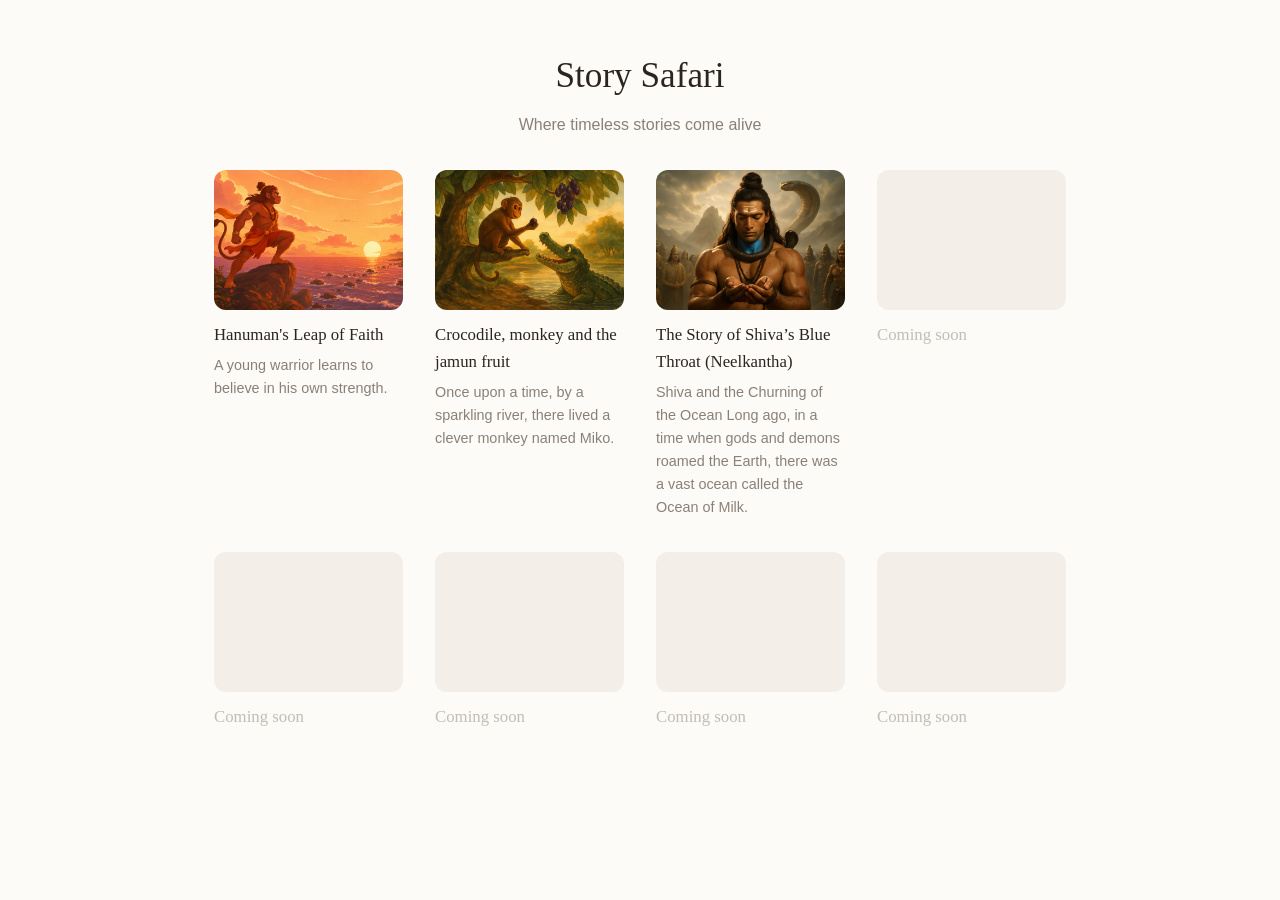
<file: site/index.html>
<!DOCTYPE html>
<html lang="en">
<head>
  <meta charset="UTF-8">
  <meta name="viewport" content="width=device-width, initial-scale=1.0">
  <title>Story Safari</title>
  <meta name="description" content="Where timeless stories come alive - narrated aloud for kids with expressive AI voice.">
  <meta property="og:title" content="Story Safari">
  <meta property="og:description" content="Where timeless stories come alive - narrated aloud for kids with expressive AI voice.">
  <meta property="og:image" content="https://guruduttadongre.github.io/mythic-tales/images/site-preview.png">
  <meta property="og:url" content="https://guruduttadongre.github.io/mythic-tales/">
  <meta property="og:type" content="website">
  <meta name="twitter:card" content="summary_large_image">
  <meta name="twitter:title" content="Story Safari">
  <meta name="twitter:description" content="Where timeless stories come alive - narrated aloud for kids with expressive AI voice.">
  <meta name="twitter:image" content="https://guruduttadongre.github.io/mythic-tales/images/site-preview.png">
  <link rel="stylesheet" href="css/styles.css">
</head>
<body>
  <header class="site-header">
    <h1>Story Safari</h1>
    <p class="tagline">Where timeless stories come alive</p>
  </header>
  <main class="story-grid">
    <a href="hanuman.html" class="story-card story-card--available">
      <div class="story-card__image story-card__image--hanuman"></div>
      <h2>Hanuman's Leap of Faith</h2>
      <p>A young warrior learns to believe in his own strength.</p>
    </a>
    <a href="crocodile-monkey-and-the-jamun-fruit.html" class="story-card story-card--available">
      <div class="story-card__image" style="background-image: url('images/crocodile-monkey-and-the-jamun-fruit-card.png'); background-size: cover; background-position: center;"></div>
      <h2>Crocodile, monkey and the jamun fruit</h2>
      <p>Once upon a time, by a sparkling river, there lived a clever monkey named Miko.</p>
    </a>
    <a href="the-story-of-shiva-s-blue-throat-neelkantha.html" class="story-card story-card--available">
      <div class="story-card__image" style="background-image: url('images/the-story-of-shiva-s-blue-throat-neelkantha-card.png'); background-size: cover; background-position: center;"></div>
      <h2>The Story of Shiva’s Blue Throat (Neelkantha)</h2>
      <p>Shiva and the Churning of the Ocean Long ago, in a time when gods and demons roamed the Earth, there was a vast ocean called the Ocean of Milk.</p>
    </a>
    <div class="story-card story-card--coming-soon">
      <div class="story-card__image story-card__image--placeholder"></div>
      <h2>Coming soon</h2>
    </div>
    <div class="story-card story-card--coming-soon">
      <div class="story-card__image story-card__image--placeholder"></div>
      <h2>Coming soon</h2>
    </div>
    <div class="story-card story-card--coming-soon">
      <div class="story-card__image story-card__image--placeholder"></div>
      <h2>Coming soon</h2>
    </div>
    <div class="story-card story-card--coming-soon">
      <div class="story-card__image story-card__image--placeholder"></div>
      <h2>Coming soon</h2>
    </div>
    <div class="story-card story-card--coming-soon">
      <div class="story-card__image story-card__image--placeholder"></div>
      <h2>Coming soon</h2>
    </div>

  </main>
</body>
</html>
</file>
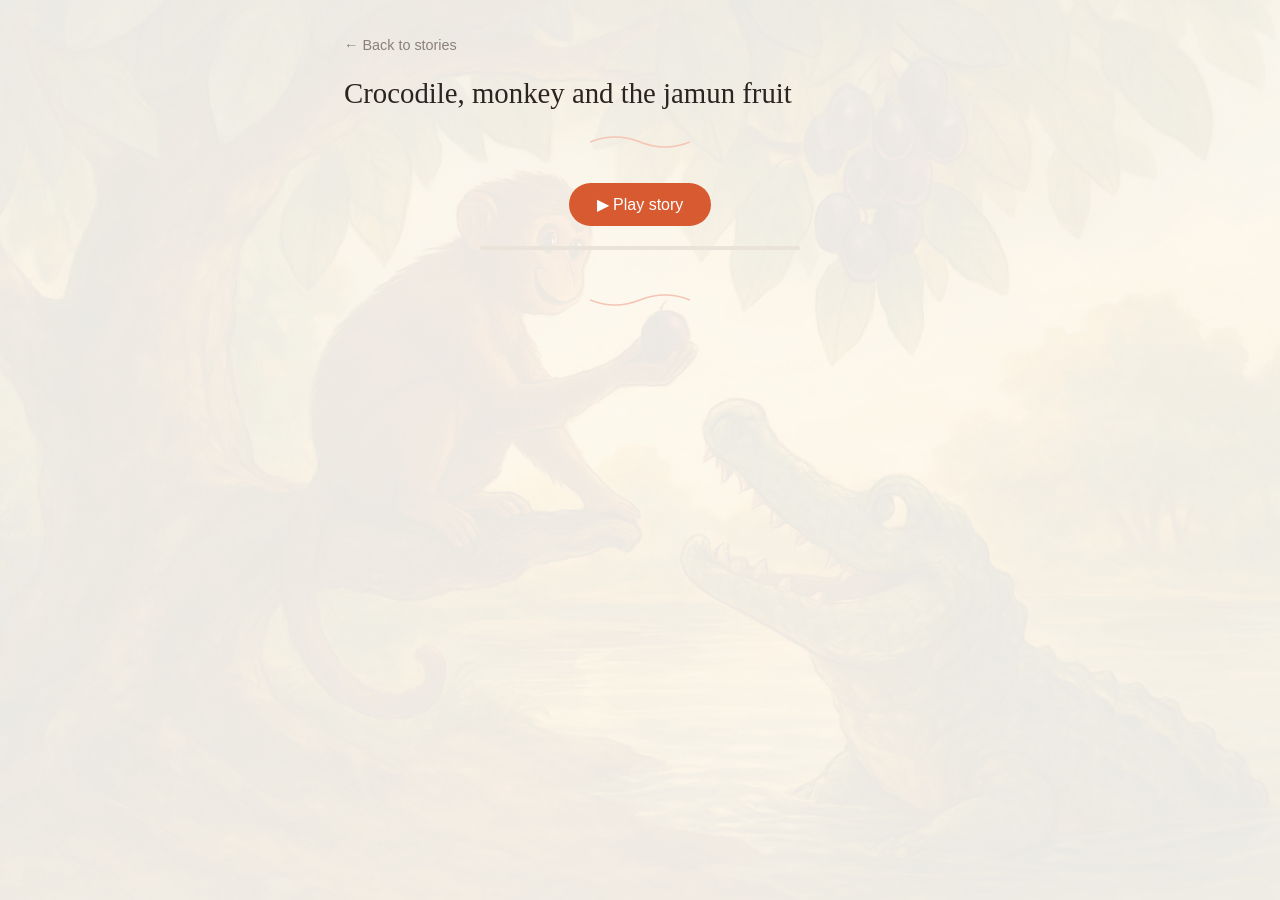
<file: site/crocodile-monkey-and-the-jamun-fruit.html>
<!DOCTYPE html>
<html lang="en">
<head>
  <meta charset="UTF-8">
  <meta name="viewport" content="width=device-width, initial-scale=1.0">
  <title>Crocodile, monkey and the jamun fruit — Story Safari</title>
  <meta name="description" content="Once upon a time, by a sparkling river, there lived a clever monkey named Miko.">
  <meta property="og:title" content="Crocodile, monkey and the jamun fruit — Story Safari">
  <meta property="og:description" content="Once upon a time, by a sparkling river, there lived a clever monkey named Miko.">
  <meta property="og:image" content="https://guruduttadongre.github.io/mythic-tales/images/crocodile-monkey-and-the-jamun-fruit-card.png">
  <meta property="og:url" content="https://guruduttadongre.github.io/mythic-tales/crocodile-monkey-and-the-jamun-fruit.html">
  <meta property="og:type" content="website">
  <meta name="twitter:card" content="summary_large_image">
  <meta name="twitter:title" content="Crocodile, monkey and the jamun fruit — Story Safari">
  <meta name="twitter:description" content="Once upon a time, by a sparkling river, there lived a clever monkey named Miko.">
  <meta name="twitter:image" content="https://guruduttadongre.github.io/mythic-tales/images/crocodile-monkey-and-the-jamun-fruit-card.png">
  <link rel="stylesheet" href="css/styles.css">
</head>
<body>
  <noscript>
    <p style="text-align: center; padding: 2rem;">This story needs JavaScript enabled in your browser to play.</p>
  </noscript>
  <header class="story-header">
    <a href="index.html" class="back-link">← Back to stories</a>
    <h1>Crocodile, monkey and the jamun fruit</h1>
  </header>
  <main class="story-player">
    <div class="flourish flourish--top" aria-hidden="true">
      <svg viewBox="0 0 100 20" xmlns="http://www.w3.org/2000/svg">
        <path d="M0 10 Q 25 0, 50 10 T 100 10" fill="none" stroke="currentColor" stroke-width="1.5"/>
      </svg>
    </div>
    <button id="play-button" class="play-button" aria-label="Play story">
      ▶ Play story
    </button>
    <div class="progress-bar-track" id="progress-bar-track">
      <div class="progress-bar-fill" id="progress-bar-fill"></div>
    </div>
    <audio id="story-audio" src="audio/crocodile-monkey-and-the-jamun-fruit-en.mp3"></audio>
    <div id="story-text" class="story-text"></div>
    <div class="flourish flourish--bottom" aria-hidden="true">
      <svg viewBox="0 0 100 20" xmlns="http://www.w3.org/2000/svg">
        <path d="M0 10 Q 25 20, 50 10 T 100 10" fill="none" stroke="currentColor" stroke-width="1.5"/>
      </svg>
    </div>
  </main>
  <script src="js/player-template.js"></script>
</body>
</html>
</file>
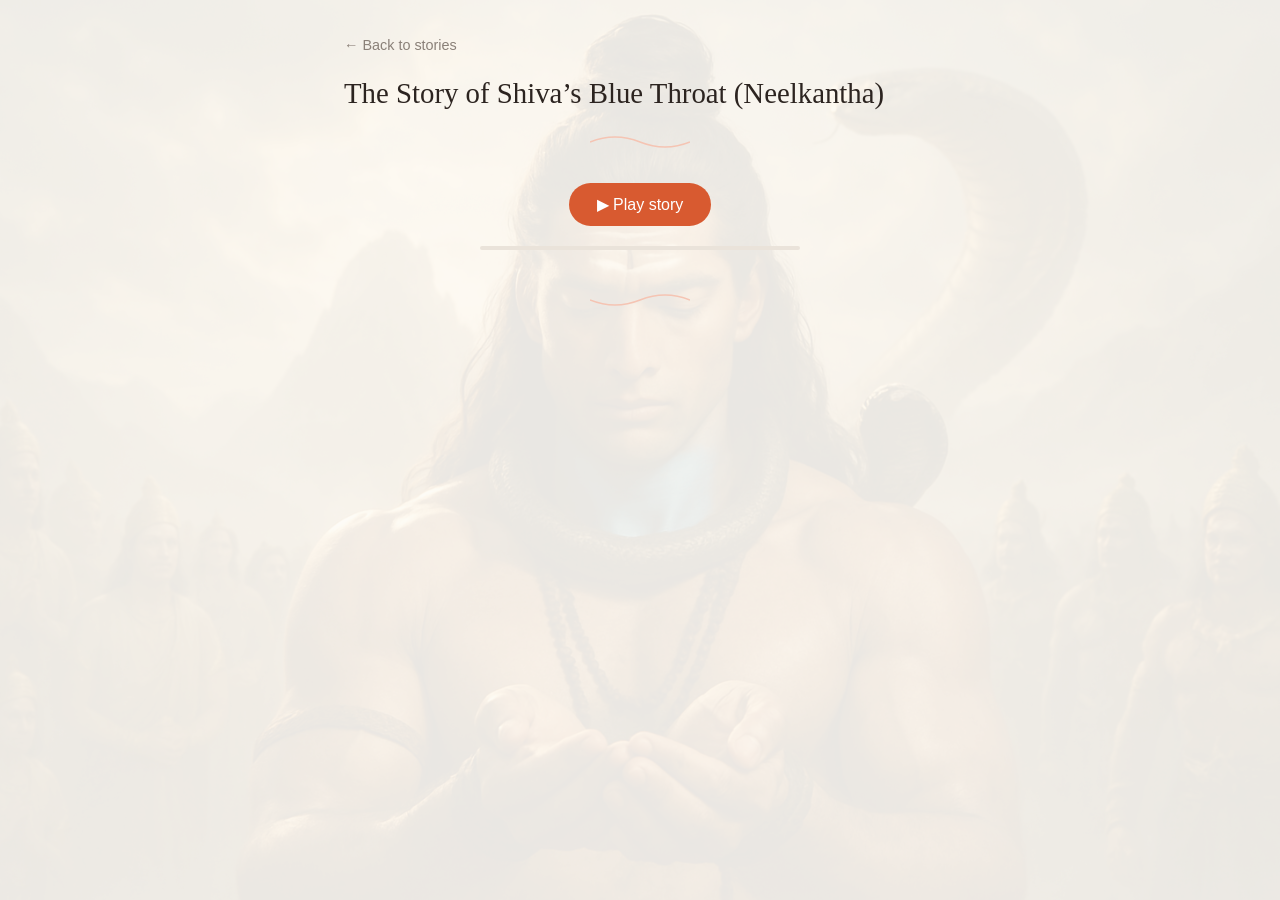
<file: site/the-story-of-shiva-s-blue-throat-neelkantha.html>
<!DOCTYPE html>
<html lang="en">
<head>
  <meta charset="UTF-8">
  <meta name="viewport" content="width=device-width, initial-scale=1.0">
  <title>The Story of Shiva’s Blue Throat (Neelkantha) — Story Safari</title>
  <meta name="description" content="Shiva and the Churning of the Ocean Long ago, in a time when gods and demons roamed the Earth, there was a vast ocean called the Ocean of Milk.">
  <meta property="og:title" content="The Story of Shiva’s Blue Throat (Neelkantha) — Story Safari">
  <meta property="og:description" content="Shiva and the Churning of the Ocean Long ago, in a time when gods and demons roamed the Earth, there was a vast ocean called the Ocean of Milk.">
  <meta property="og:image" content="https://guruduttadongre.github.io/mythic-tales/images/the-story-of-shiva-s-blue-throat-neelkantha-card.png">
  <meta property="og:url" content="https://guruduttadongre.github.io/mythic-tales/the-story-of-shiva-s-blue-throat-neelkantha.html">
  <meta property="og:type" content="website">
  <meta name="twitter:card" content="summary_large_image">
  <meta name="twitter:title" content="The Story of Shiva’s Blue Throat (Neelkantha) — Story Safari">
  <meta name="twitter:description" content="Shiva and the Churning of the Ocean Long ago, in a time when gods and demons roamed the Earth, there was a vast ocean called the Ocean of Milk.">
  <meta name="twitter:image" content="https://guruduttadongre.github.io/mythic-tales/images/the-story-of-shiva-s-blue-throat-neelkantha-card.png">
  <link rel="stylesheet" href="css/styles.css">
</head>
<body>
  <noscript>
    <p style="text-align: center; padding: 2rem;">This story needs JavaScript enabled in your browser to play.</p>
  </noscript>
  <header class="story-header">
    <a href="index.html" class="back-link">← Back to stories</a>
    <h1>The Story of Shiva’s Blue Throat (Neelkantha)</h1>
  </header>
  <main class="story-player">
    <div class="flourish flourish--top" aria-hidden="true">
      <svg viewBox="0 0 100 20" xmlns="http://www.w3.org/2000/svg">
        <path d="M0 10 Q 25 0, 50 10 T 100 10" fill="none" stroke="currentColor" stroke-width="1.5"/>
      </svg>
    </div>
    <button id="play-button" class="play-button" aria-label="Play story">
      ▶ Play story
    </button>
    <div class="progress-bar-track" id="progress-bar-track">
      <div class="progress-bar-fill" id="progress-bar-fill"></div>
    </div>
    <audio id="story-audio" src="audio/the-story-of-shiva-s-blue-throat-neelkantha-en.mp3"></audio>
    <div id="story-text" class="story-text"></div>
    <div class="flourish flourish--bottom" aria-hidden="true">
      <svg viewBox="0 0 100 20" xmlns="http://www.w3.org/2000/svg">
        <path d="M0 10 Q 25 20, 50 10 T 100 10" fill="none" stroke="currentColor" stroke-width="1.5"/>
      </svg>
    </div>
  </main>
  <script src="js/player-template.js"></script>
</body>
</html>
</file>
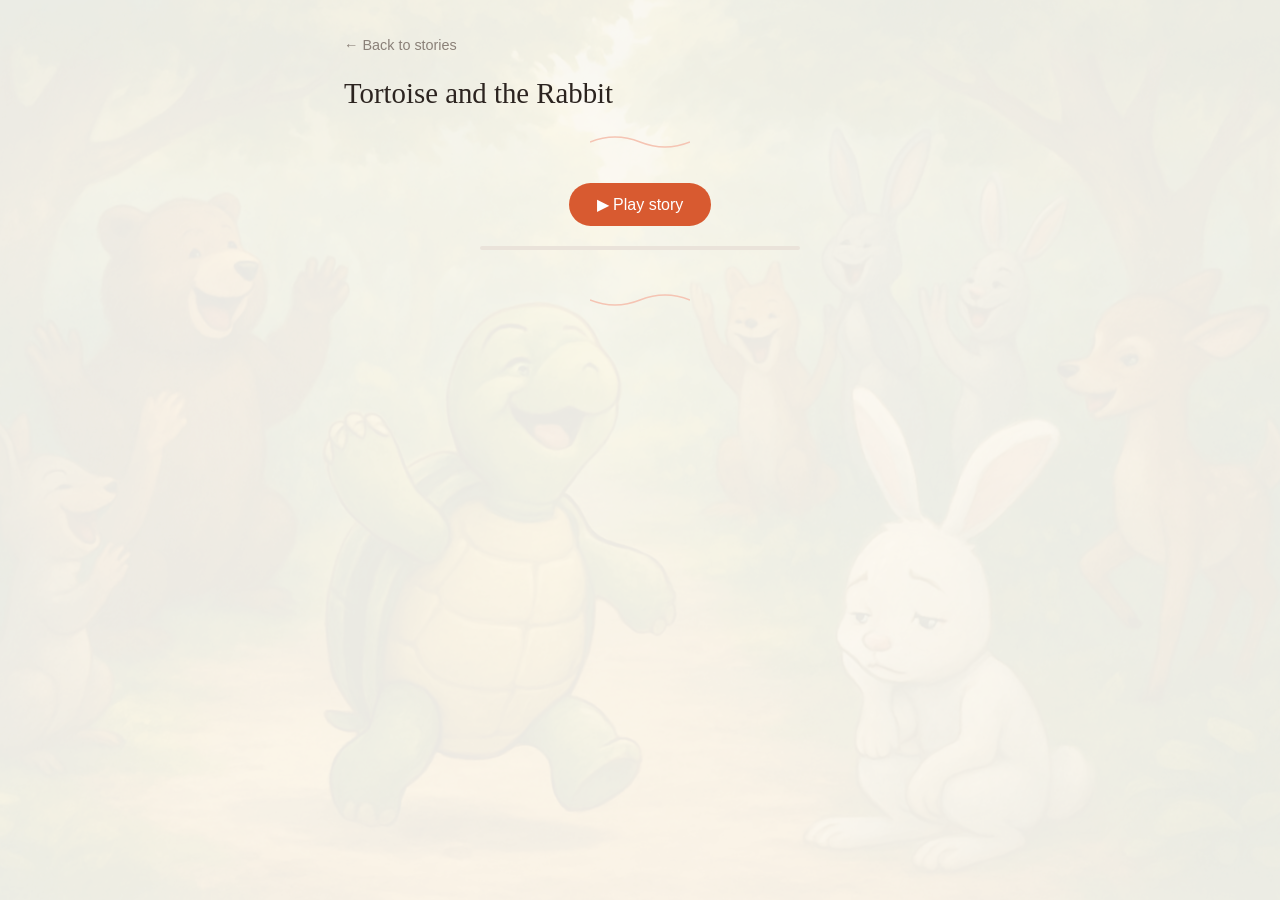
<file: site/tortoise-and-the-rabbit.html>
<!DOCTYPE html>
<html lang="en">
<head>
  <meta charset="UTF-8">
  <meta name="viewport" content="width=device-width, initial-scale=1.0">
  <title>Tortoise and the Rabbit — Story Safari</title>
  <meta name="description" content="Once upon a time, in a lively forest filled with the chatter of birds and the rustle of leaves, there lived a rabbit named Ria and a tortoise named Tanu.">
  <meta property="og:title" content="Tortoise and the Rabbit — Story Safari">
  <meta property="og:description" content="Once upon a time, in a lively forest filled with the chatter of birds and the rustle of leaves, there lived a rabbit named Ria and a tortoise named Tanu.">
  <meta property="og:image" content="https://guruduttadongre.github.io/mythic-tales/images/tortoise-and-the-rabbit-card.png">
  <meta property="og:url" content="https://guruduttadongre.github.io/mythic-tales/tortoise-and-the-rabbit.html">
  <meta property="og:type" content="website">
  <meta name="twitter:card" content="summary_large_image">
  <meta name="twitter:title" content="Tortoise and the Rabbit — Story Safari">
  <meta name="twitter:description" content="Once upon a time, in a lively forest filled with the chatter of birds and the rustle of leaves, there lived a rabbit named Ria and a tortoise named Tanu.">
  <meta name="twitter:image" content="https://guruduttadongre.github.io/mythic-tales/images/tortoise-and-the-rabbit-card.png">
  <link rel="stylesheet" href="css/styles.css">
</head>
<body>
  <noscript>
    <p style="text-align: center; padding: 2rem;">This story needs JavaScript enabled in your browser to play.</p>
  </noscript>
  <header class="story-header">
    <a href="index.html" class="back-link">← Back to stories</a>
    <h1>Tortoise and the Rabbit</h1>
  </header>
  <main class="story-player">
    <div class="flourish flourish--top" aria-hidden="true">
      <svg viewBox="0 0 100 20" xmlns="http://www.w3.org/2000/svg">
        <path d="M0 10 Q 25 0, 50 10 T 100 10" fill="none" stroke="currentColor" stroke-width="1.5"/>
      </svg>
    </div>
    <button id="play-button" class="play-button" aria-label="Play story">
      ▶ Play story
    </button>
    <div class="progress-bar-track" id="progress-bar-track">
      <div class="progress-bar-fill" id="progress-bar-fill"></div>
    </div>
    <audio id="story-audio" src="audio/tortoise-and-the-rabbit-en.mp3"></audio>
    <div id="story-text" class="story-text"></div>
    <div class="flourish flourish--bottom" aria-hidden="true">
      <svg viewBox="0 0 100 20" xmlns="http://www.w3.org/2000/svg">
        <path d="M0 10 Q 25 20, 50 10 T 100 10" fill="none" stroke="currentColor" stroke-width="1.5"/>
      </svg>
    </div>
  </main>
  <script src="js/player-template.js"></script>
</body>
</html>
</file>
<file: site/css/styles.css>
:root {
  --color-bg: #FDFBF7;
  --mood-bg: #FDFBF7;
  --color-text: #2C2420;
  --color-text-muted: #8A8078;
  --color-terracotta: #D85A30;
  --color-terracotta-light: #F5C4B3;
  --color-border: #EAE3DA;
  --font-heading: Georgia, 'Times New Roman', serif;
  --font-body: -apple-system, 'Segoe UI', Helvetica, Arial, sans-serif;
}

* {
  box-sizing: border-box;
}

body {
  margin: 0;
  background: var(--mood-bg);
  color: var(--color-text);
  font-family: var(--font-body);
  line-height: 1.6;
  transition: background-color 2s ease;
}

.site-header {
  text-align: center;
  padding: 3rem 1.5rem 2rem;
}

.site-header h1 {
  font-family: var(--font-heading);
  font-size: 2.2rem;
  margin: 0 0 0.5rem;
  font-weight: normal;
}

.site-header .tagline {
  color: var(--color-text-muted);
  font-size: 1rem;
  margin: 0;
}

.story-grid {
  max-width: 900px;
  margin: 0 auto;
  padding: 0 1.5rem 4rem;
  display: grid;
  grid-template-columns: repeat(auto-fit, minmax(180px, 1fr));
  gap: 2rem;
}

.story-card {
  text-decoration: none;
  color: inherit;
  display: block;
}

.story-card__image {
  height: 140px;
  border-radius: 12px;
  margin-bottom: 0.75rem;
  background-color: var(--color-terracotta-light);
}

.story-card__image--hanuman {
  background-image: url('../images/hanuman_img.png');
  background-size: cover;
  background-position: center;
}

.story-card__image--placeholder {
  background-color: var(--color-border);
}

.story-card h2 {
  font-family: var(--font-heading);
  font-size: 1.05rem;
  font-weight: normal;
  margin: 0 0 0.35rem;
}

.story-card p {
  font-size: 0.9rem;
  color: var(--color-text-muted);
  margin: 0;
}

.story-card--available {
  transition: opacity 0.15s ease;
}

.story-card--available:hover {
  opacity: 0.85;
}

.story-card--coming-soon {
  opacity: 0.5;
}

.story-card--coming-soon h2 {
  color: var(--color-text-muted);
}

/* ===== Story page ===== */

.story-header {
  max-width: 640px;
  margin: 0 auto;
  padding: 2rem 1.5rem 1rem;
}

.back-link {
  color: var(--color-text-muted);
  text-decoration: none;
  font-size: 0.9rem;
}

.back-link:hover {
  color: var(--color-terracotta);
}

.story-header h1 {
  font-family: var(--font-heading);
  font-weight: normal;
  font-size: 1.8rem;
  margin: 0.75rem 0 0;
}

.story-player {
  max-width: 640px;
  margin: 0 auto;
  padding: 0 1.5rem 5rem;
  text-align: center;
  position: relative;
}

.story-player::before {
  content: "";
  position: fixed;
  inset: 0;
  background-image: var(--story-bg-image, none);
  background-size: cover;
  background-position: center;
  opacity: 0.08;
  z-index: -1;
}

/* Decorative wave flourishes */
.flourish {
  color: var(--color-terracotta-light);
  width: 100px;
  margin: 0 auto;
}

.flourish--top {
  margin-bottom: 1.5rem;
}

.flourish--bottom {
  margin-top: 2.5rem;
}

/* Play button */
.play-button {
  background: var(--color-terracotta);
  color: white;
  border: none;
  border-radius: 999px;
  padding: 0.75rem 1.75rem;
  font-size: 1rem;
  cursor: pointer;
  transition: opacity 0.15s ease, transform 0.1s ease;
}

.play-button:hover {
  opacity: 0.9;
}

.play-button:active {
  transform: scale(0.97);
}

/* Hide the native audio element - we use our own progress bar */
#story-audio {
  display: none;
}

/* Custom progress bar */
.progress-bar-track {
  height: 4px;
  background: var(--color-border);
  border-radius: 999px;
  margin: 1.25rem auto 0;
  max-width: 320px;
  overflow: hidden;
}

.progress-bar-fill {
  height: 100%;
  width: 0%;
  background: var(--color-terracotta);
  border-radius: 999px;
  transition: width 0.2s linear;
}

/* Story text */
.story-text {
  text-align: left;
  margin-top: 2.5rem;
  font-size: 1.1rem;
  line-height: 1.85;
}

.story-text p {
  margin: 0 0 1.25rem;
  opacity: 0;
  transform: translateY(8px);
  animation: fade-in-up 0.6s ease forwards;
}

@keyframes fade-in-up {
  to {
    opacity: 1;
    transform: translateY(0);
  }
}

.story-text p:first-of-type::first-letter {
  font-family: var(--font-heading);
  font-size: 2.6rem;
  float: left;
  line-height: 0.85;
  padding-right: 0.4rem;
  padding-top: 0.15rem;
  color: var(--color-terracotta);
}
</file>
